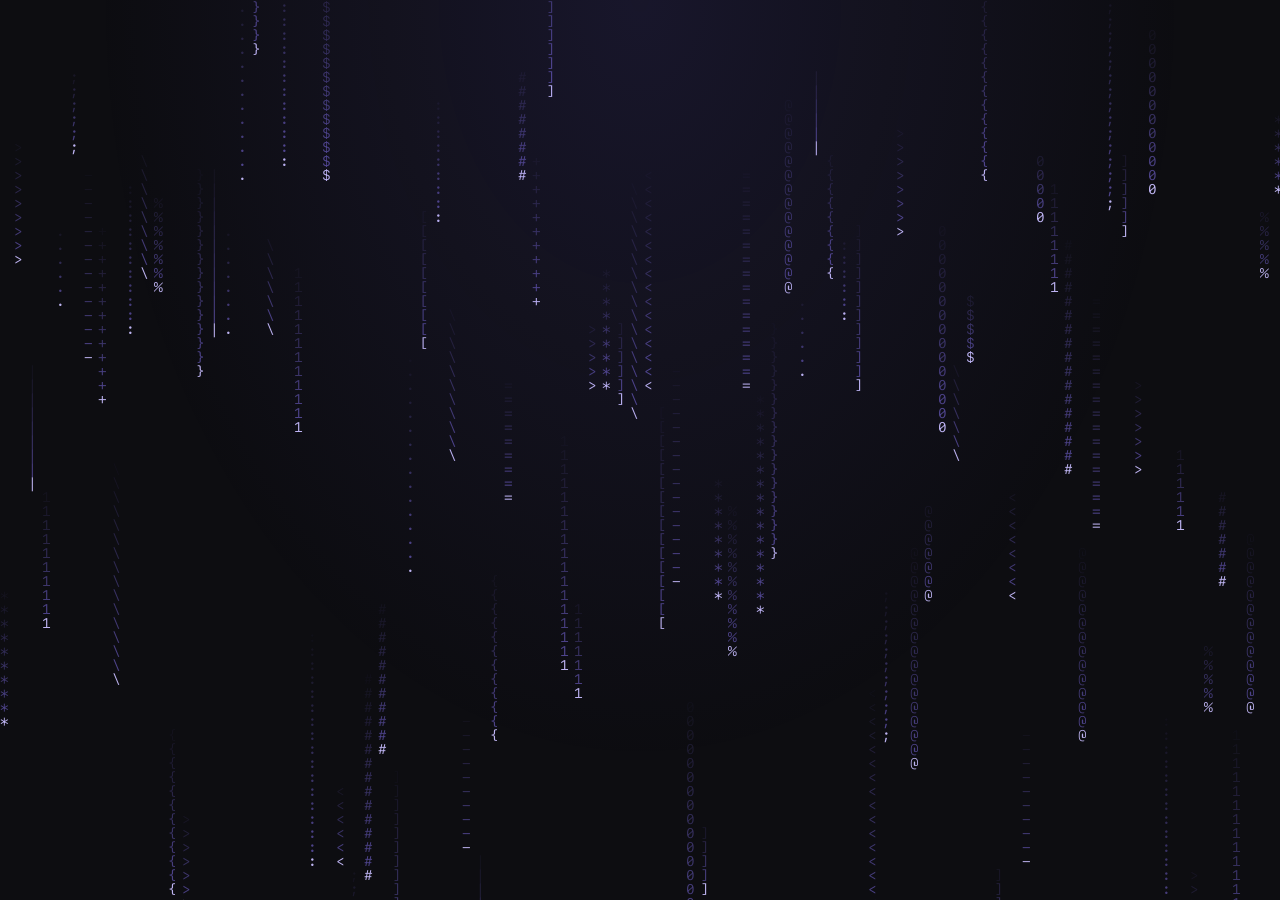
<file: endgame/ascii-background.html>
<!DOCTYPE html>
<html lang="ru">
<head>
<meta charset="UTF-8">
<meta name="viewport" content="width=device-width, initial-scale=1.0">
<title>Живой ASCII-фон</title>
<style>
  * { box-sizing: border-box; }
  html, body { height: 100%; margin: 0; }
  body {
    background: #0d0d11;
    overflow: hidden;
    font-family: "Courier New", monospace;
  }
  #ascii-bg {
    position: fixed; inset: 0; width: 100%; height: 100%;
    display: block; pointer-events: none;
    opacity: 0;
    transition: opacity .12s linear;
  }
  /* тот же SF, что и на основной странице */
  @font-face {
    font-family: 'SF Mono Local';
    src: url('../fonts/sf-mono.woff2?v=2') format('woff2');
    font-weight: 400;
    font-display: swap;
  }
  /* Мягкое свечение сверху — как на сайте LOOTBAR */
  .glow {
    position: fixed; inset: 0; pointer-events: none;
    background: radial-gradient(ellipse at 50% 0%, rgba(108,92,231,.12), transparent 60%);
  }
</style>
</head>
<body>
  <canvas id="ascii-bg" aria-hidden="true"></canvas>
  <div class="glow"></div>

<script>
(function () {
  const canvas = document.getElementById('ascii-bg');
  const ctx = canvas.getContext('2d');
  const chars = '01#*+=-<>[]{}/\\|:;.$%@';
  const fontSize = 14;
  const settings = { speed: [0.12, 0.52], length: [5, 19], opacity: 0.55, fps: 18 };
  let columns = [], width = 0, height = 0, last = 0;

  const rand = (a, b) => a + Math.random() * (b - a);
  const pick = () => chars[Math.floor(Math.random() * chars.length)];

  function resize() {
    const dpr = Math.min(window.devicePixelRatio || 1, 2);
    // clientWidth/Height = реальный CSS-размер canvas, в отличие от
    // window.innerWidth внутри iframe (до применения CSS там 300×150)
    width = Math.max(1, canvas.clientWidth || document.documentElement.clientWidth || window.innerWidth || 1);
    height = Math.max(1, canvas.clientHeight || document.documentElement.clientHeight || window.innerHeight || 1);
    canvas.width = Math.round(width * dpr);
    canvas.height = Math.round(height * dpr);
    ctx.setTransform(dpr, 0, 0, dpr, 0, 0);
    ctx.font = fontSize + 'px "SF Mono Local", monospace';
    ctx.textBaseline = 'top';
    columns = Array.from({ length: Math.ceil(width / fontSize) }, () => ({
      y: rand(0, height / fontSize),
      speed: rand(settings.speed[0], settings.speed[1]),
      len: Math.floor(rand(settings.length[0], settings.length[1])),
      signs: Array.from({ length: 28 }, pick)
    }));
  }

  function frame(time) {
    if (time - last < 1000 / settings.fps) return;
    last = time;
    ctx.clearRect(0, 0, width, height);
    columns.forEach((col, i) => {
      const head = Math.floor(col.y);
      for (let k = 0; k < col.len; k++) {
        const row = head - k;
        if (row < 0 || row * fontSize > height) continue;
        const alpha = (1 - k / col.len) * settings.opacity;
        ctx.fillStyle = k === 0 ? 'rgba(200,190,255,0.95)' : `rgba(140,120,255,${alpha})`;
        ctx.fillText(col.signs[(Math.abs(row) + k) % col.signs.length], i * fontSize, row * fontSize);
      }
      col.y += col.speed;
      if ((col.y - col.len) * fontSize > height) {
        col.y = -rand(0, 20);
        col.speed = rand(settings.speed[0], settings.speed[1]);
        col.len = Math.floor(rand(settings.length[0], settings.length[1]));
      }
    });
  }

  function loop(time) {
    requestAnimationFrame(loop);
    frame(time);
  }

  function show() {
    canvas.style.opacity = '1';
  }

  // подгружаем SF Mono заранее, чтобы первые кадры не ушли в системный шрифт
  if (document.fonts && document.fonts.load) {
    document.fonts.load(fontSize + 'px "SF Mono Local"');
  }

  resize();
  window.addEventListener('resize', resize);
  window.addEventListener('orientationchange', resize);
  window.addEventListener('load', () => requestAnimationFrame(show));
  // подстраховка, если iframe восстановлен из кэша и load уже не наступит
  setTimeout(show, 300);

  // ловим изменения размера iframe, которые не всегда приходят как resize
  if (typeof ResizeObserver !== 'undefined') {
    new ResizeObserver(resize).observe(canvas);
  }
  requestAnimationFrame(resize); // пересчёт после первого layout

  if (!window.matchMedia('(prefers-reduced-motion: reduce)').matches) {
    requestAnimationFrame(loop);
  } else {
    requestAnimationFrame(() => frame(performance.now()));
  }
})();
</script>
</body>
</html>
</file>
